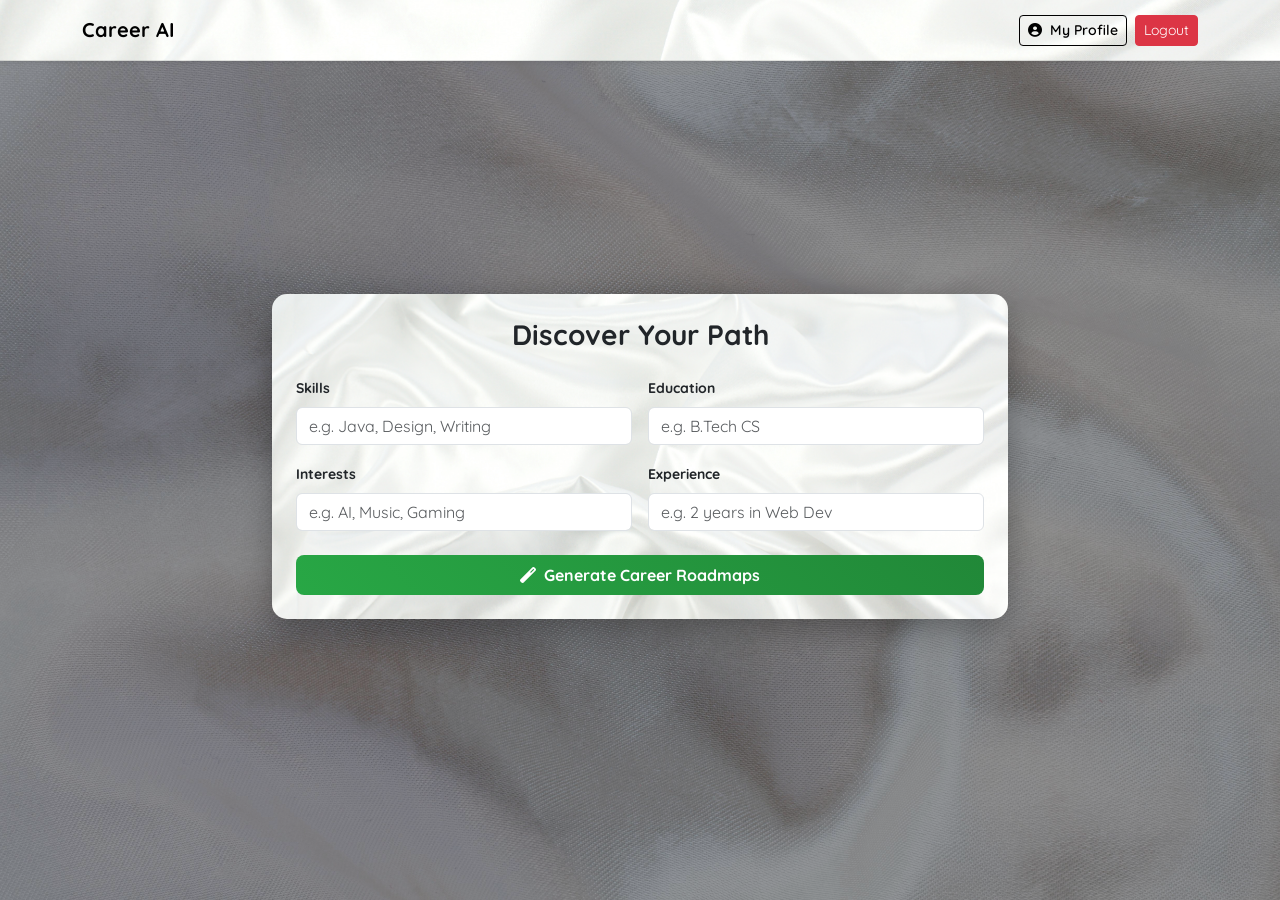
<file: frontend/index.html>
<!DOCTYPE html>
<html lang="en">
<head>
    <meta charset="UTF-8">
    <meta name="viewport" content="width=device-width, initial-scale=1.0">
    <title>Dashboard - AI Career Predictor</title>
    <link href="https://cdn.jsdelivr.net/npm/bootstrap@5.3.0/dist/css/bootstrap.min.css" rel="stylesheet">
    <link rel="stylesheet" href="https://cdnjs.cloudflare.com/ajax/libs/font-awesome/6.0.0/css/all.min.css">
    <link rel="stylesheet" href="css/style.css">
</head>
<body>

<nav class="navbar navbar-expand-lg navbar-custom shadow-sm">
    <div class="container">
        <a class="navbar-brand fw-bold" href="index.html">Career AI</a>
        <div class="d-flex align-items-center">
            <a href="profile.html" class="btn btn-outline-dark btn-sm me-2">
                <i class="fas fa-user-circle me-1"></i> My Profile
            </a>
            <button onclick="logout()" class="btn btn-danger btn-sm">Logout</button>
        </div>
    </div>
</nav>

<div class="main-wrapper">
    <div class="container py-4">
        <div class="row justify-content-center">
            <div class="col-lg-8">
                <div class="card p-4 shadow">
                    <h3 class="text-center mb-4 fw-bold">Discover Your Path</h3>
                    <div class="row g-3">
                        <div class="col-md-6">
                            <label class="form-label fw-bold small">Skills</label>
                            <input id="skills" class="form-control" placeholder="e.g. Java, Design, Writing">
                        </div>
                        <div class="col-md-6">
                            <label class="form-label fw-bold small">Education</label>
                            <input id="education" class="form-control" placeholder="e.g. B.Tech CS">
                        </div>
                        <div class="col-md-6">
                            <label class="form-label fw-bold small">Interests</label>
                            <input id="interests" class="form-control" placeholder="e.g. AI, Music, Gaming">
                        </div>
                        <div class="col-md-6">
                            <label class="form-label fw-bold small">Experience</label>
                            <input id="experience" class="form-control" placeholder="e.g. 2 years in Web Dev">
                        </div>
                    </div>
                    <button onclick="predict()" class="btn btn-success w-100 mt-4 py-2 fw-bold">
                        <i class="fas fa-magic me-2"></i>Generate Career Roadmaps
                    </button>
                </div>

                <div id="loading" class="text-center mt-5 d-none">
                    <div class="spinner-border text-primary" role="status"></div>
                    <p class="mt-2 text-white fw-bold">AI is analyzing your profile...</p>
                </div>

                <div id="results" class="row mt-5 justify-content-center">
                </div>
            </div>
        </div>
    </div>
</div>
<div class="modal fade" id="roadmapModal" tabindex="-1" aria-hidden="true">
    <div class="modal-dialog modal-lg modal-dialog-centered">
        <div class="modal-content" style="border-radius: 20px; border: none; overflow: hidden;">
            <div class="modal-header border-0 p-4 pb-0">
                <h3 class="modal-title fw-bold" id="modalJobTitle">Career Path</h3>
                <button type="button" class="btn-close" data-bs-dismiss="modal" aria-label="Close"></button>
            </div>
            <div class="modal-body p-4">
                <p id="modalDescText" class="text-muted mb-4"></p>
                <h5 class="fw-bold mb-3"><i class="fas fa-map-signs me-2 text-primary"></i>Step-by-Step Roadmap</h5>
                <div id="roadmapSteps">
                    </div>
            </div>
            <div class="modal-footer border-0 p-4 pt-0">
                <button type="button" class="btn btn-outline-dark fw-bold" data-bs-dismiss="modal">Close</button>
                <button type="button" class="btn btn-success fw-bold px-4" onclick="openQuiz()">
                    <i class="fas fa-vial me-2"></i>Take Skills Quiz
                </button>
            </div>
        </div>
    </div>
</div>

<div class="modal fade" id="quizModal" tabindex="-1" aria-hidden="true">
    <div class="modal-dialog modal-lg modal-dialog-centered">
        <div class="modal-content" style="border-radius: 20px; border: none;">
            <div class="modal-header border-0 p-4 pb-0">
                <h3 class="modal-title fw-bold">Career Assessment</h3>
                <button type="button" class="btn-close" data-bs-dismiss="modal" aria-label="Close"></button>
            </div>
            <div class="modal-body p-4" id="quizContainer">
                </div>
            <div class="modal-footer border-0 p-4 pt-0 d-none" id="quizFooter">
                <button type="button" class="btn btn-outline-dark fw-bold" data-bs-dismiss="modal">Cancel</button>
                <button type="button" class="btn btn-primary fw-bold px-4" onclick="submitQuiz()">Submit Answers</button>
            </div>
        </div>
    </div>
</div>
<script src="https://cdn.jsdelivr.net/npm/bootstrap@5.3.0/dist/js/bootstrap.bundle.min.js"></script>
<script src="js/auth.js"></script>
<script src="js/api.js"></script>
<script src="js/dashboard.js"></script>
</body>
</html>
</file>
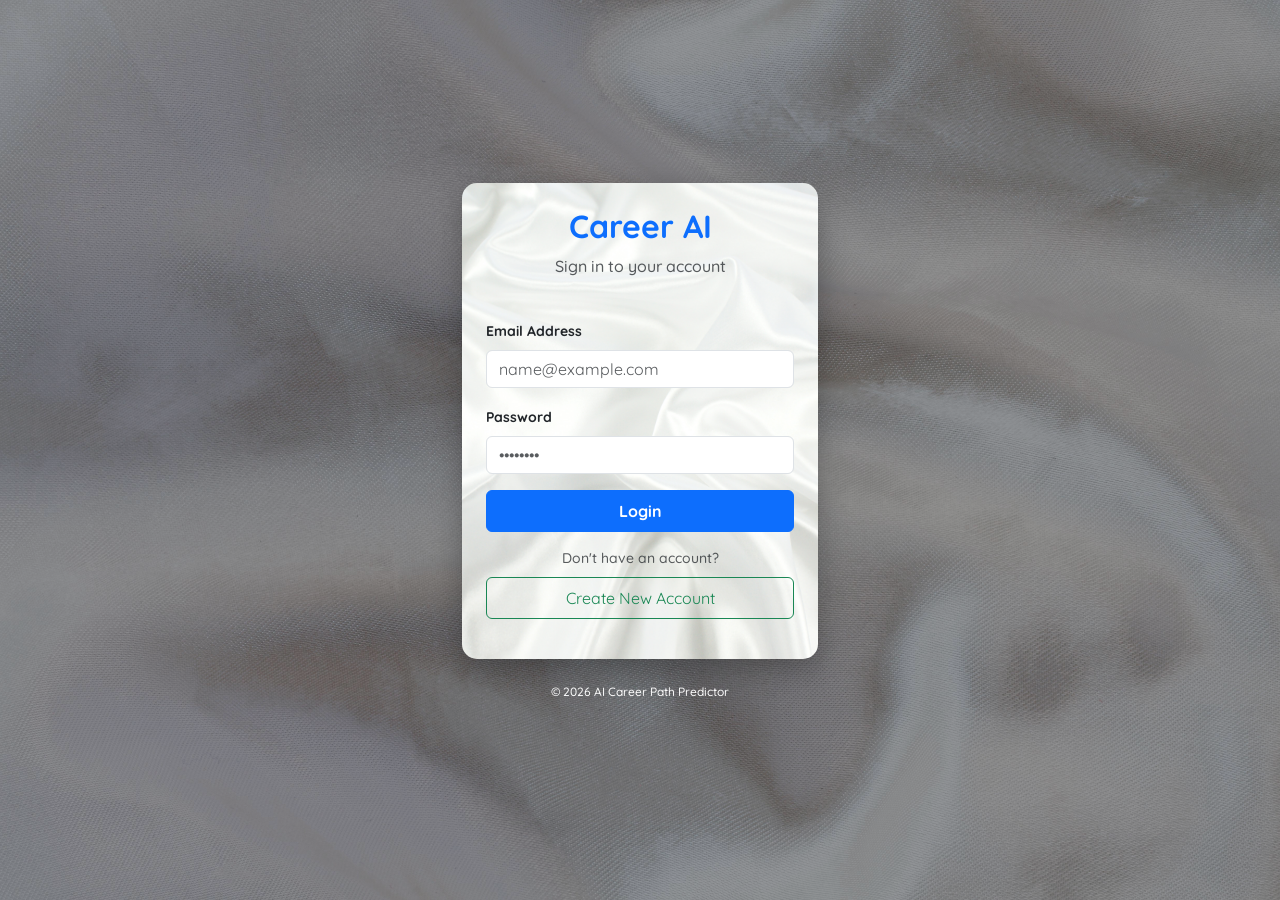
<file: frontend/login.html>
<!DOCTYPE html>
<html lang="en">
<head>
    <meta charset="UTF-8">
    <meta name="viewport" content="width=device-width, initial-scale=1.0">
    <title>Login - AI Career Predictor</title>
    <link href="https://cdn.jsdelivr.net/npm/bootstrap@5.3.0/dist/css/bootstrap.min.css" rel="stylesheet">
    <link rel="stylesheet" href="css/style.css">
</head>
<body>

<div class="main-wrapper">
    <div class="container">
        <div class="row justify-content-center">
            <div class="col-md-4">
                <form class="card p-4 shadow-lg" onsubmit="return false;" autocomplete="off">
                    
                    <input type="text" name="prevent_autofill" id="prevent_autofill" value="" style="display:none;" />
                    <input type="password" name="password_fake" id="password_fake" value="" style="display:none;" />

                    <div class="text-center mb-4">
                        <h2 class="fw-bold text-primary">Career AI</h2>
                        <p class="text-muted" id="auth-subtitle">Sign in to your account</p>
                    </div>

                    <div class="mb-3">
                        <label class="form-label small fw-bold">Email Address</label>
                        <input type="email" id="email" class="form-control" autocomplete="new-password" placeholder="name@example.com">
                    </div>

                    <div class="mb-3">
                        <label class="form-label small fw-bold">Password</label>
                        <input type="password" id="password" class="form-control" autocomplete="new-password" placeholder="••••••••">
                    </div>

                    <button id="loginBtn" onclick="login()" class="btn btn-primary w-100 mb-3 py-2 fw-bold">Login</button>
                    
                    <div class="text-center">
                        <p class="text-muted small mb-2">Don't have an account?</p>
                        <a href="register.html" class="btn btn-outline-success w-100 py-2">Create New Account</a>
                    </div>

                    <div id="msg" class="text-center mt-3 small"></div>
                </form>
                
                <p class="text-center mt-4 text-white extra-small">&copy; 2026 AI Career Path Predictor</p>
            </div>
        </div>
    </div>
</div>

<script>
    window.addEventListener('load', () => {
        setTimeout(() => {
            if(document.getElementById('email')) document.getElementById('email').value = "";
            if(document.getElementById('password')) document.getElementById('password').value = "";
        }, 50);
    });
</script>
<script src="js/auth.js"></script>
</body>
</html>
</file>
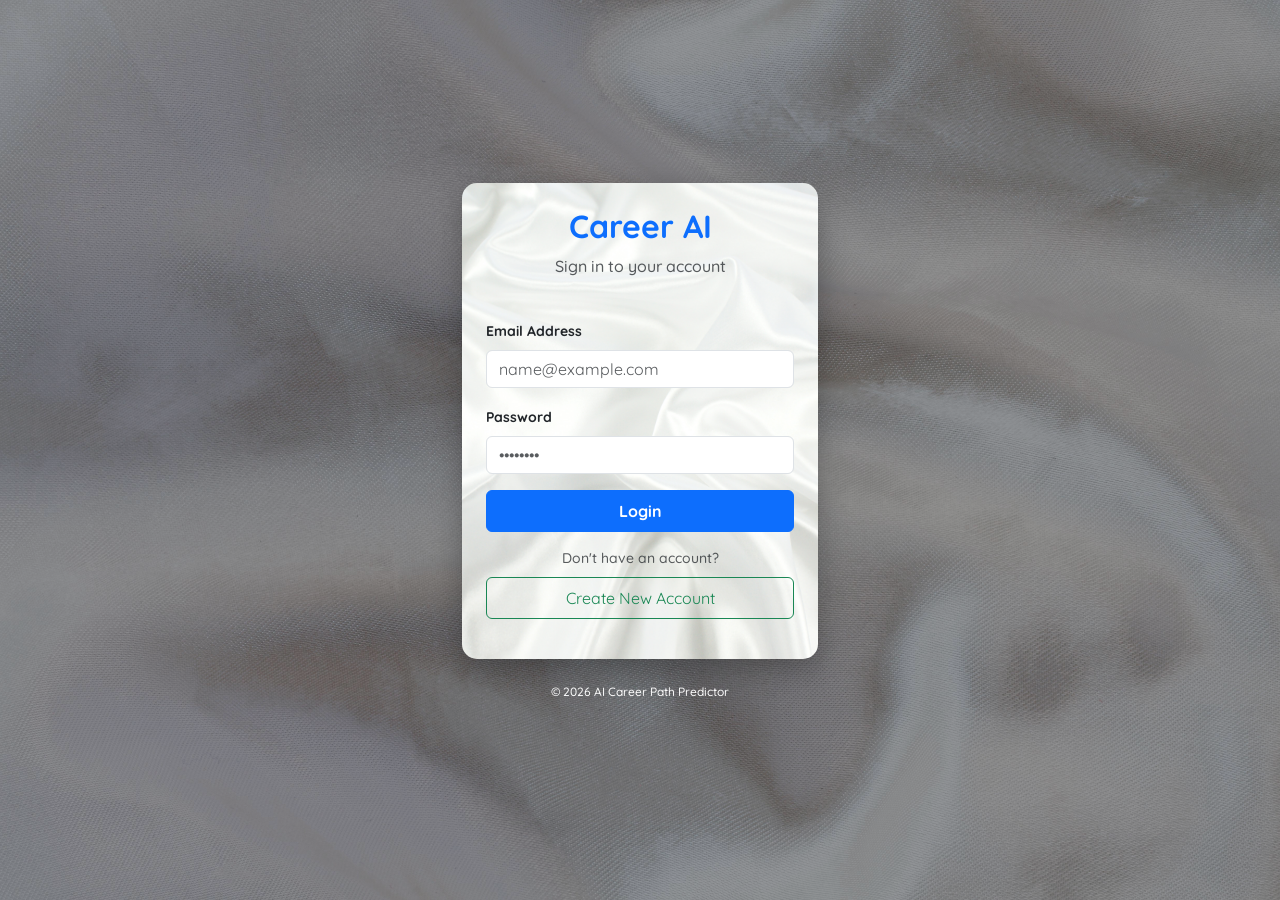
<file: frontend/profile.html>
<!DOCTYPE html>
<html lang="en">
<head>
    <meta charset="UTF-8">
    <meta name="viewport" content="width=device-width, initial-scale=1.0">
    <title>My Profile - AI Career Predictor</title>
    <link href="https://cdn.jsdelivr.net/npm/bootstrap@5.3.0/dist/css/bootstrap.min.css" rel="stylesheet">
    <link rel="stylesheet" href="https://cdnjs.cloudflare.com/ajax/libs/font-awesome/6.0.0/css/all.min.css">
    <link rel="stylesheet" href="css/style.css">
</head>
<body>
    
    <nav class="navbar navbar-custom p-3 shadow-sm">
    <div class="container">
        <a class="navbar-brand fw-bold" href="index.html">Career Predictor</a>
        <button onclick="logout()" class="btn btn-danger btn-sm">Logout</button>
    </div>
</nav>

    <div class="container mt-5">
        <div class="row g-4">
            <div class="col-md-4">
                <div class="card p-4 shadow-sm text-center">
                    <div class="profile-avatar" id="userInitial">?</div>
                    <h4 class="mb-1 fw-bold" id="userName">Loading Name...</h4>
                    <p id="userEducation" class="text-primary small mb-1">Loading Education...</p>
                    <p id="userEmail" class="text-muted extra-small">Loading email...</p>
                    <hr>
                    <div class="text-start mb-4">
                        <small class="text-uppercase fw-bold text-muted extra-small">Account Actions</small>
                        <button id="clearBtn" class="btn btn-outline-danger btn-sm w-100 mt-2">
                            <i class="fas fa-trash-alt me-1"></i> Clear History
                        </button>
                    </div>
                    <a href="index.html" class="btn btn-primary w-100">Back to Predictor</a>
                </div>
            </div>

            <div class="col-md-8">
                <div class="card p-4 shadow-sm">
                    <div class="d-flex justify-content-between align-items-center mb-3">
                        <h4 class="mb-0">Past Career Predictions</h4>
                        <span class="badge bg-secondary">Saved Roadmaps</span>
                    </div>
                    <div id="historyList" class="row mt-2">
                        <div class="text-center py-5">
                            <div class="spinner-border text-primary mb-2" role="status"></div>
                            <p class="text-muted mb-0"><em>Loading your history...</em></p>
                        </div>
                    </div>
                </div>
            </div>
        </div>
    </div>

    <script src="https://cdn.jsdelivr.net/npm/bootstrap@5.3.0/dist/js/bootstrap.bundle.min.js"></script>
    <script src="js/auth.js"></script>
    <script src="js/profile.js"></script>
</body>
</html>
</file>
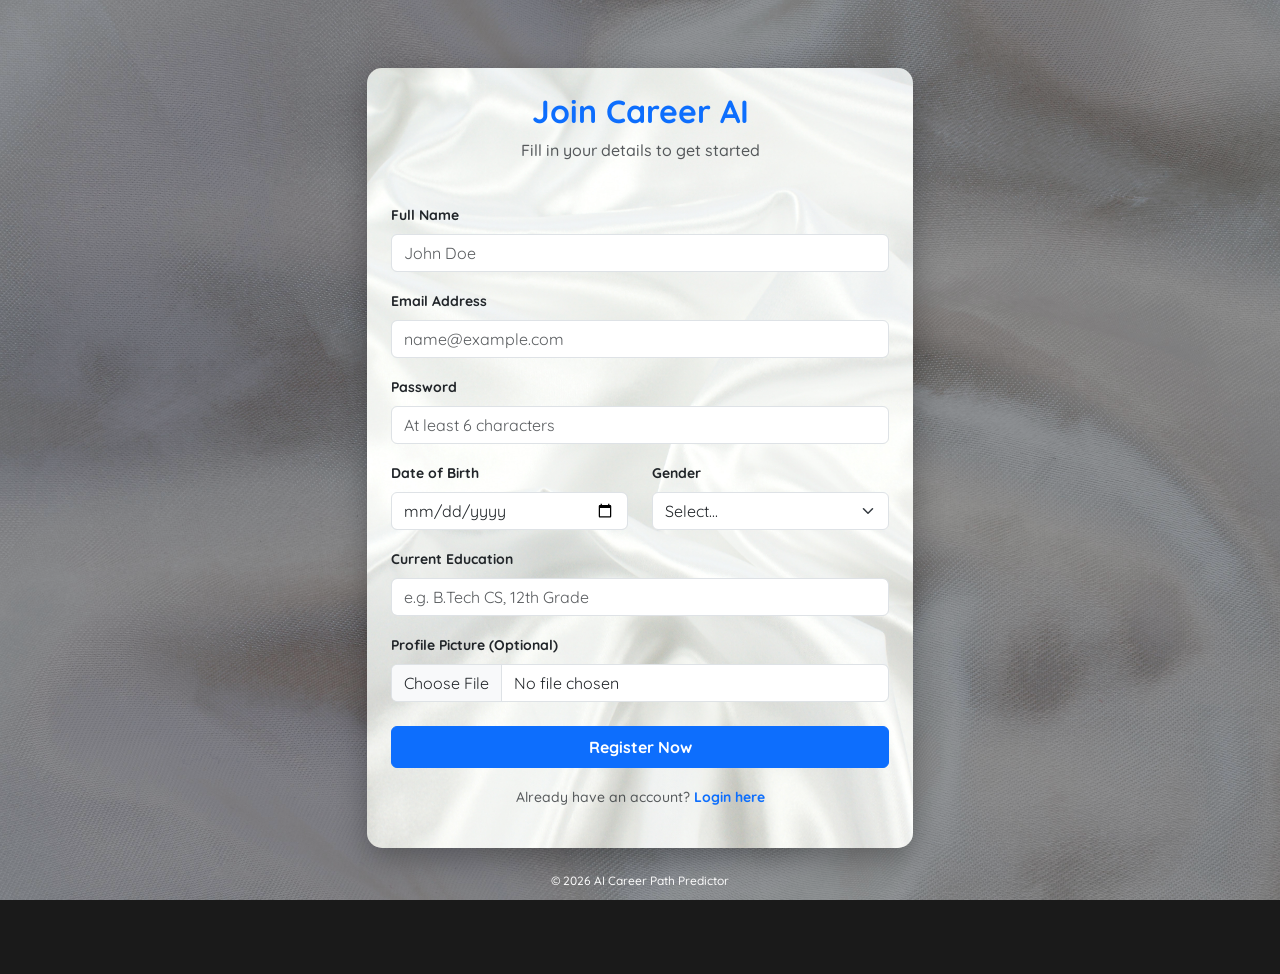
<file: frontend/register.html>
<!DOCTYPE html>
<html lang="en">
<head>
    <meta charset="UTF-8">
    <meta name="viewport" content="width=device-width, initial-scale=1.0">
    <title>Register - AI Career Predictor</title>
    <link href="https://cdn.jsdelivr.net/npm/bootstrap@5.3.0/dist/css/bootstrap.min.css" rel="stylesheet">
    <link rel="stylesheet" href="css/style.css">
</head>
<body>

<div class="main-wrapper">
    <div class="container mt-5 mb-5">
        <div class="row justify-content-center">
            <div class="col-md-6">
                <div class="card shadow-lg p-4">
                    <div class="text-center mb-4">
                        <h2 class="fw-bold text-primary">Join Career AI</h2>
                        <p class="text-muted">Fill in your details to get started</p>
                    </div>
                    
                    <form id="registerForm" onsubmit="register(); return false;" autocomplete="off">
                        <input type="text" name="prevent_autofill" id="prevent_autofill" value="" style="display:none;" />
                        <input type="password" name="password_fake" id="password_fake" value="" style="display:none;" />

                        <div class="mb-3">
                            <label class="form-label small fw-bold">Full Name</label>
                            <input type="text" id="regName" class="form-control" placeholder="John Doe" autocomplete="new-password" required>
                        </div>
                        
                        <div class="mb-3">
                            <label class="form-label small fw-bold">Email Address</label>
                            <input type="email" id="regEmail" class="form-control" placeholder="name@example.com" autocomplete="new-password" required>
                        </div>

                        <div class="mb-3">
                            <label class="form-label small fw-bold">Password</label>
                            <input type="password" id="regPass" class="form-control" placeholder="At least 6 characters" autocomplete="new-password" required>
                        </div>

                        <div class="row">
                            <div class="col-md-6 mb-3">
                                <label class="form-label small fw-bold">Date of Birth</label>
                                <input type="date" id="regDob" class="form-control" required>
                            </div>
                            <div class="col-md-6 mb-3">
                                <label class="form-label small fw-bold">Gender</label>
                                <select id="regGender" class="form-select" required>
                                    <option value="">Select...</option>
                                    <option value="male">Male</option>
                                    <option value="female">Female</option>
                                    <option value="other">Other</option>
                                </select>
                            </div>
                        </div>

                        <div class="mb-3">
                            <label class="form-label small fw-bold">Current Education</label>
                            <input type="text" id="regEdu" class="form-control" placeholder="e.g. B.Tech CS, 12th Grade" required>
                        </div>

                        <div class="mb-4">
                            <label class="form-label small fw-bold">Profile Picture (Optional)</label>
                            <input type="file" id="regPhoto" class="form-control" accept="image/*">
                        </div>

                        <button type="submit" class="btn btn-primary w-100 py-2 fw-bold mb-3">Register Now</button>
                        
                        <div class="text-center">
                            <span class="text-muted small">Already have an account? <a href="login.html" class="text-decoration-none fw-bold">Login here</a></span>
                        </div>
                        <div id="regMsg" class="text-center mt-3 small"></div>
                    </form>
                </div>
                <p class="text-center mt-4 text-white extra-small">&copy; 2026 AI Career Path Predictor</p>
            </div>
        </div>
    </div>
</div>

<script>
    window.addEventListener('load', () => {
        setTimeout(() => {
            document.getElementById('regName').value = "";
            document.getElementById('regEmail').value = "";
            document.getElementById('regPass').value = "";
        }, 50);
    });
</script>
<script src="js/auth.js"></script>
</body>
</html>
</file>
<file: frontend/css/style.css>
/* --- 1. Font Import --- */
@import url('https://fonts.googleapis.com/css2?family=Quicksand:wght@300..700&display=swap');

/* --- Global Reset & Background Setup --- */
html {
    background-color: #1a1a1a; 
    overscroll-behavior: none; 
    height: 100%;
}

body {
    height: 100%;
    margin: 0;
    padding: 0;
    /* Main Background */
    background: linear-gradient(rgba(0, 0, 0, 0.4), rgba(0, 0, 0, 0.4)), 
                url('../images/bgimg3.jpg') no-repeat center center fixed !important;
    background-size: cover !important;
    
    /* ADDED QUICKSAND FONT */
    font-family: "Quicksand", sans-serif !important;
    font-optical-sizing: auto;
    font-weight: 500;
    
    color: #333;
    display: flex;
    flex-direction: column;
    min-height: 100vh; 
}

/* --- Layout & Container Fixes --- */
.main-wrapper {
    flex-grow: 1;
    display: flex;
    align-items: center; 
    justify-content: center; 
    width: 100%;
    padding: 20px;
    box-sizing: border-box; 
    background-color: transparent !important;
}

/* Ensure Bootstrap containers don't have a background */
.container, .row, [class*="col-"] {
    background-color: transparent !important;
}

/* --- The "Force Show" Card Fix --- */
/* We target .card, .card-body, and form.card to be safe */
.card, .career-card, form.card {
    border-radius: 15px !important;
    border: none !important;
    transition: all 0.3s cubic-bezier(0.25, 0.8, 0.25, 1);
    
    /* 1. Kill Bootstrap's default white background */
    background-color: transparent !important;
    --bs-card-bg: transparent !important; 

    /* 2. Apply the image. Overlay is at 0.6 so the image is visible */
    background-image:  url('../images/bgimg2.jpg') !important;
    
    background-repeat: no-repeat !important;
    background-position: center center !important;
    background-size: cover !important;
    
    box-shadow: 0 10px 30px rgba(0,0,0,0.3) !important;
    overflow: hidden; 
}

/* --- Career Cards (History Items) --- */
.career-card {
    cursor: pointer !important;
    position: relative;
    z-index: 1;
}

.career-card:hover {
    transform: translateY(-8px);
    box-shadow: 0 15px 30px rgba(0, 0, 0, 0.2) !important;
    border-color: #0d6efd !important;
    /* Lighten the tint even more on hover */
    background-image: linear-gradient(rgba(255, 255, 255, 0.4), rgba(255, 255, 255, 0.4)), 
                      url('../images/bgimg2.jpg') !important;
}

/* --- Roadmap Step Logic --- */
.roadmap-step {
    border-left: 3px solid #0d6efd;
    padding-left: 15px;
    margin-bottom: 20px;
    position: relative;
}

.roadmap-step::before {
    content: '';
    width: 12px;
    height: 12px;
    background: #0d6efd;
    border-radius: 50%;
    position: absolute;
    left: -8px;
    top: 5px;
}

/* --- Button Styling --- */
.btn-success {
    background: linear-gradient(45deg, #28a745, #218838) !important;
    border: none !important;
    padding: 10px 20px;
    border-radius: 8px;
    font-weight: 700; /* Made slightly bolder for Quicksand */
    transition: filter 0.2s;
}

.btn-success:hover {
    filter: brightness(1.1);
    box-shadow: 0 4px 12px rgba(40, 167, 69, 0.3);
}

/* --- Utilities --- */
#results {
    animation: fadeIn 0.6s cubic-bezier(0.39, 0.575, 0.565, 1) both;
}

@keyframes fadeIn {
    0% { opacity: 0; transform: translateY(20px); }
    100% { opacity: 1; transform: translateY(0); }
}

.extra-small {
    font-size: 0.75rem;
}

/* --- Profile Page Specific --- */
.profile-avatar {
    width: 100px;
    height: 100px;
    background-color: #0d6efd;
    color: white;
    display: flex;
    align-items: center;
    justify-content: center;
    font-size: 2.5rem;
    font-weight: 700;
    border-radius: 50%;
    margin: 0 auto 15px;
    border: 3px solid #fff;
    box-shadow: 0 4px 10px rgba(0,0,0,0.1);
}

/* Force headings to be bolder for Quicksand */
h1, h2, h3, .fw-bold {
    font-weight: 700 !important;
}

/* --- Navbar Custom Background --- */
/* --- Navbar Custom Background --- */
.navbar-custom {
    background-color: transparent !important;
    background-image:  url('../images/bgimg2.jpg') !important;
    background-repeat: no-repeat !important;
    background-position: center center !important;
    background-size: cover !important;
    border-bottom: 1px solid rgba(0, 0, 0, 0.1);
    padding: 10px 0;
}

.navbar-custom .navbar-brand {
    color: #000 !important;
    font-weight: 700;
}

/* My Profile Button Specifics */
.navbar-custom .btn-outline-dark {
    color: #000 !important;
    border-color: #000 !important;
    font-weight: 600 !important;
}

.navbar-custom .btn-outline-dark:hover {
    background-color: #000 !important;
    color: #fff !important;
}

#roadmapSteps .roadmap-step {
    position: relative;
    padding-left: 25px;
    margin-bottom: 20px;
    border-left: 2px solid #0d6efd !important;
}

#roadmapSteps .roadmap-step::before {
    content: '';
    position: absolute;
    left: -7px;
    top: 0;
    width: 12px;
    height: 12px;
    background-color: #0d6efd;
    border-radius: 50%;
}
</file>
